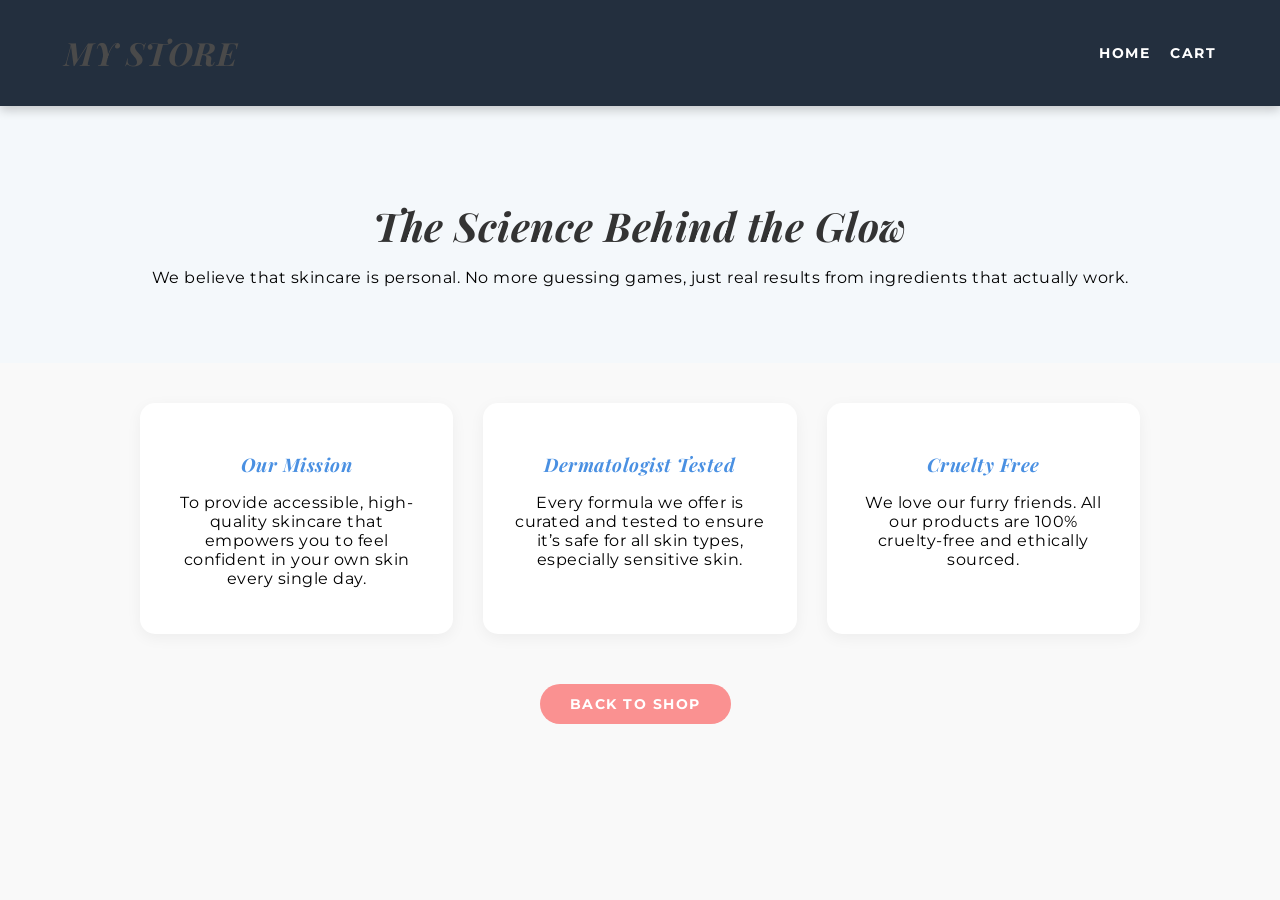
<file: about.html>
<!DOCTYPE html>
<html lang="en">
<head>
    <meta charset="UTF-8">
    <meta name="viewport" content="width=device-width, initial-scale=1.0">
    <title>Learn More - My Scratch Shop</title>
    <link rel="stylesheet" href="style.css">
</head>
<body>

    <header>
        <h1>MY STORE</h1>
        <nav>
            <ul>
                <li><a href="index.html">Home</a></li>
                <li><a href="cart.html">Cart</a></li>
            </ul>
        </nav>
    </header>

    <section class="about-hero">
        <div class="container">
            <h2>The Science Behind the Glow</h2>
            <p>We believe that skincare is personal. No more guessing games, just real results from ingredients that actually work.</p>
        </div>
    </section>

    <main class="about-content">
        <div class="info-grid">
            <div class="info-card">
                <h3>Our Mission</h3>
                <p>To provide accessible, high-quality skincare that empowers you to feel confident in your own skin every single day.</p>
            </div>
            <div class="info-card">
                <h3>Dermatologist Tested</h3>
                <p>Every formula we offer is curated and tested to ensure it’s safe for all skin types, especially sensitive skin.</p>
            </div>
            <div class="info-card">
                <h3>Cruelty Free</h3>
                <p>We love our furry friends. All our products are 100% cruelty-free and ethically sourced.</p>
            </div>
        </div>

        <div class="cta-section">
            <a href="index.html#products-start" class="btn-primary">Back to Shop</a>
        </div>
    </main>

</body>
</html>
</file>
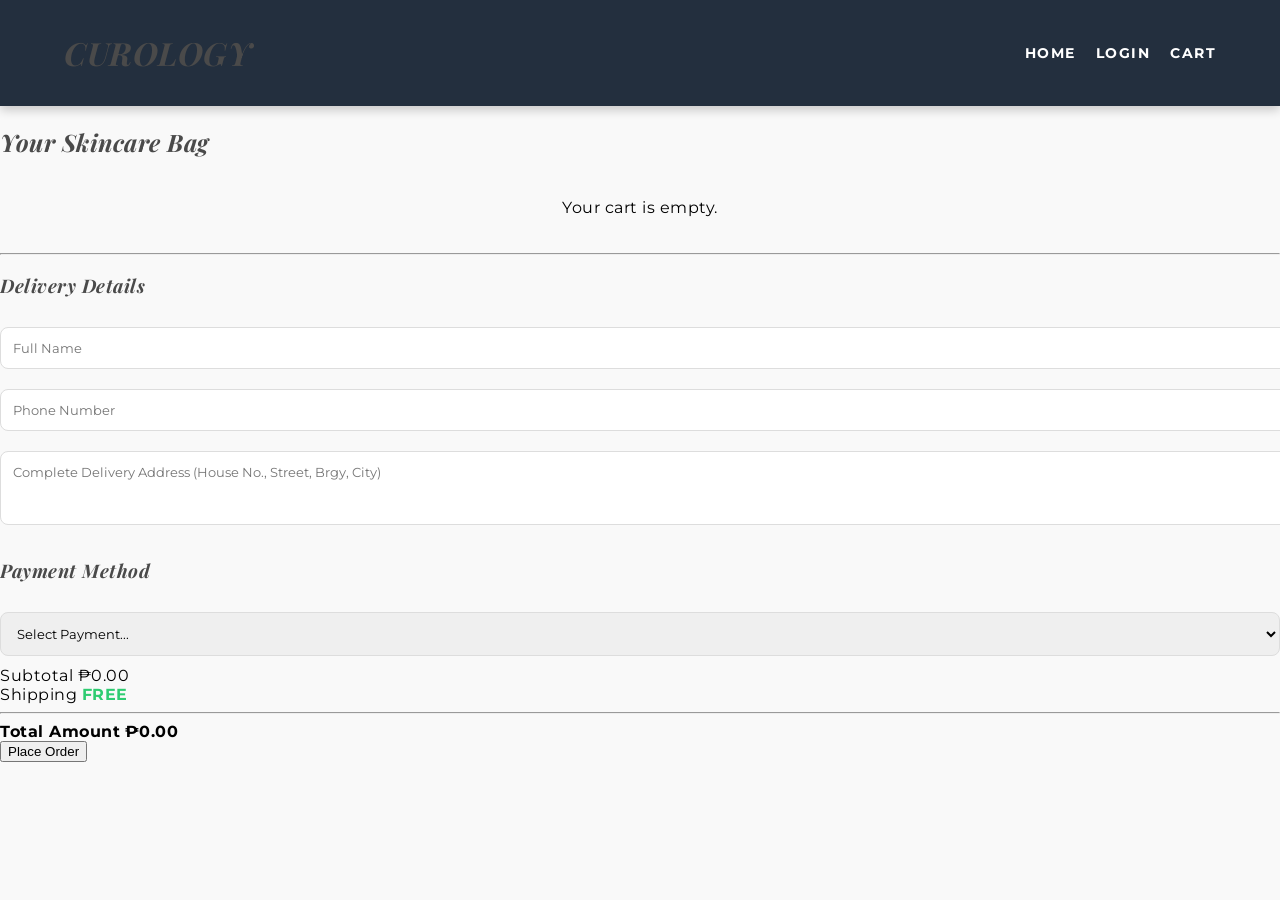
<file: cart.html>
<!DOCTYPE html>
<html lang="en">
<head>
    <meta charset="UTF-8">
    <meta name="viewport" content="width=device-width, initial-scale=1.0">
    <title>Your Shopping Bag | Curology Style</title>
    <link rel="stylesheet" href="style.css">
</head>
<body>
    <header>
        <h1>CUROLOGY</h1>
        <nav>
            <ul>
                <li><a href="index.html">Home</a></li>
                <li><a href="login.html">Login</a></li>
                <li><a href="cart.html">Cart</a></li>
            </ul>
        </nav>
    </header>

    <main class="cart-page">
        <div class="cart-container">
            <div class="cart-header">
                <h2>Your Skincare Bag</h2>
            </div>

            <div id="cart-items-list" class="cart-items">
                <p>Your cart is empty.</p>
            </div>

            <hr class="divider">

            <section class="delivery-info">
                <h3>Delivery Details</h3>
                <div class="form-group">
                    <input type="text" id="cust-name" placeholder="Full Name" required>
                </div>
                <div class="form-group">
                    <input type="text" id="cust-phone" placeholder="Phone Number" required>
                </div>
                <div class="form-group">
                    <textarea id="cust-address" placeholder="Complete Delivery Address (House No., Street, Brgy, City)" rows="3" required></textarea>
                </div>

                <h3>Payment Method</h3>
                <div class="form-group">
                    <select id="payment-method" required>
                        <option value="">Select Payment...</option>
                        <option value="cod">Cash on Delivery (COD)</option>
                        <option value="gcash">GCash</option>
                        <option value="card">Credit/Debit Card</option>
                    </select>
                </div>
            </section>

            <div class="cart-footer">
                <div class="summary-row">
                    <span>Subtotal</span>
                    <span id="cart-total">₱0.00</span>
                </div>
                <div class="summary-row">
                    <span>Shipping</span>
                    <span style="color: #2ecc71; font-weight: bold;">FREE</span>
                </div>
                <hr>
                <div class="summary-row total">
                    <strong>Total Amount</strong>
                    <strong id="final-total">₱0.00</strong>
                </div>
                
                <button class="checkout-btn" onclick="processOrder()">Place Order</button>
            </div>
        </div>
    </main>

    <script src="script.js"></script>
</body>
</html>
</file>
<file: style.css>
@import url('https://fonts.googleapis.com/css2?family=Montserrat:wght@300;400;600&family=Playfair+Display:ital,wght@0,600;1,600&display=swap');

/* 2. Apply Minimalist Font to the whole body */
body {
    font-family: 'Montserrat', sans-serif !important; /* Overrides the old Segoe UI */
    letter-spacing: 0.5px;
}

/* 3. Apply Cute/Elegant Font to Headings */
h1, h2, h3, .hero h1 {
    font-family: 'Playfair Display', serif !important;
    font-style: italic;
    color: #4a4a4a; 
}

/* 4. Refine Navigation and Buttons for a cleaner look */
nav ul li a, .btn-primary, .btn-secondary, .add-btn {
    font-family: 'Montserrat', sans-serif;
    text-transform: uppercase;
    font-size: 0.85rem;
    letter-spacing: 1.5px;
}

body {
    font-family: 'Segoe UI', Tahoma, Geneva, Verdana, sans-serif;
    margin: 0;
    padding: 0;
    background-color: #f9f9f9;
}

header {
    display: flex;
    justify-content: space-between;
    align-items: center;
    background: #232f3e; 
    color: white;
    padding: 15px 5%;

    position: sticky;
    top: 0;
    z-index: 1000; /* Para laging nasa ibabaw siya ng products */
    
    /* Layout at Design */
    display: flex;
    justify-content: space-between;
    align-items: center;
    background: #232f3e;
    color: white;
    padding: 10px 5%;
    box-shadow: 0 4px 10px rgba(0,0,0,0.2); /* Shadow para may "depth" */
}


ul { list-style: none; display: flex; gap: 20px; }
a { color: white; text-decoration: none; font-weight: bold; }

/* Container para sa Search Bar */
.search-container {
    display: flex;
    justify-content: center;
    align-items: center;
    margin: 40px auto;
    max-width: 600px; 
    padding: 0 20px;
}

/* Ang Input Field (Dito nagta-type) */
#search-input {
    width: 100%;
    padding: 12px 20px;
    border: 2px solid #e0e0e0; /* Light gray border */
    border-right: none; /* Tatanggalin ang border sa kanan para dikit sa button */
    border-radius: 25px 0 0 25px; /* Round sa kaliwa */
    font-size: 16px;
    outline: none;
    transition: all 0.3s ease;
    background-color: #f9f9f9;
}

/* Kapag clinick ang input box, magbabago ang kulay */
#search-input:focus {
    border-color: #a2c2e1; /* Soft Pastel Blue (Curology style) */
    background-color: #fff;
}

/* Ang Search Button */
#search-btn {
    padding: 12px 25px;
    background-color: #4a90e2; /* Deep Pastel Blue */
    color: white;
    border: 2px solid #4a90e2;
    border-radius: 0 25px 25px 0; /* Round sa kanan */
    cursor: pointer;
    font-weight: bold;
    transition: all 0.3s ease;
}

/* Hover effect para sa button */
#search-btn:hover {
    background-color: #357abd;
    border-color: #357abd;
}

/* FEATURE: Hover Effect sa Product Cards */
.products {
    display: grid;
    grid-template-columns: repeat(auto-fit, minmax(250px, 1fr));
    gap: 30px;
    padding: 40px 5%;
}

.product-card {
    background: white;
    padding: 20px;
    border-radius: 10px;
    text-align: center;
    box-shadow: 0 4px 6px rgba(0,0,0,0.1);
    transition: all 0.3s ease; /* Magic transition */
    display: flex; /* Eto ang logic para sa alignment */
    flex-direction: column; /* Para vertical ang image at text */
    justify-content: space-between; /* Para pantay ang layo ng button sa text */
    align-items: center; /* Para laging nasa gitna lahat */
    height: 100%; /* Para magkakasing-haba ang mga cards */
}


/* Eto yung sinasabing Hover */
.product-card:hover {
    transform: translateY(-10px);
    box-shadow: 0 10px 20px rgba(0,0,0,0.15);
    border: 1px solid #ff9900;
}

.add-btn {
    background: #ff9900;
    border: none;
    padding: 10px 15px;
    border-radius: 5px;
    cursor: pointer;
    font-weight: bold;
}

.add-btn:active { transform: scale(0.95); } /* Pag click, lulubog konti */

.toast-message {
    position: fixed;
    bottom: 20px;
    right: 20px;
    background-color: #28a745; /* Green color para sa success */
    color: white;
    padding: 15px 25px;
    border-radius: 8px;
    box-shadow: 0 4px 12px rgba(0,0,0,0.2);
    z-index: 1000;
    font-weight: bold;
    
    /* Animation para sa pag-slide ng pop-up */
    animation: slideIn 0.5s ease-out;
}

/* Eto yung "keyframe" para sa galaw ng toast */
@keyframes slideIn {
    from { 
        transform: translateX(100%); 
        opacity: 0; 
    }
    to { 
        transform: translateX(0); 
        opacity: 1; 
    }
}

/* --- Skincare Hero Section --- */
.hero {
    height: 60vh;
    /* Ginamit ko ang isang neutral aesthetic skincare image */
    background: linear-gradient(rgba(255, 255, 255, 0.6), rgba(255, 255, 255, 0.6)), 
                url('https://images.unsplash.com/photo-1556228578-0d85b1a4d571?w=1200');
    background-size: cover;
    background-position: center;
    display: flex;
    align-items: center;
    justify-content: center;
    text-align: center;
    padding: 0 20px;
}

.sub-title {
    color: #d4a373;
    font-weight: bold;
    letter-spacing: 2px;
    text-transform: uppercase;
    font-size: 0.8rem;
}

.hero h1 {
    font-size: 3rem;
    color: #333;
    margin: 10px 0;
}

.hero p {
    font-size: 1rem;
    color: #555;
    max-width: 500px;
    margin: 0 auto 25px;
}

/* Buttons Design */
.btn-primary {
    background: #fa9191;
    color: white;
    padding: 12px 30px;
    text-decoration: none;
    border-radius: 50px;
    font-weight: bold;
    margin-right: 10px;
    display: inline-block;
}

.btn-secondary {
    border: 2px solid #fa9191;
    color: #fa9191;
    padding: 10px 30px;
    text-decoration: none;
    border-radius: 50px;
    font-weight: bold;
    display: inline-block;
}

/* Smooth Scroll Effect */
html {
    scroll-behavior: smooth;
}
/* Eto ang magpapatino sa mga skincare images mo */
.product-card img {
    width: 100%;           /* Susunod sa lapad ng card */
    height: 250px;          /* Eto ang fixed height para pantay lahat */
    object-fit: cover;      /* PINAKA-IMPORTANT: I-crop niya ang image nang hindi naba-banat */
    object-position: center; /* Laging sa gitna ang focus ng picture */
    border-radius: 12px;    /* Para cute at rounded ang corners */
    margin-bottom: 15px;    /* Space sa ilalim ng picture */
    display: block;         /* Iwas sa weird spaces sa ilalim */
    background-color: #fdf5f5; /* Light pink placeholder habang naglo-load */

}
/*ABOUT PAGE ETO

/* Learn More Page Styles */
.about-hero {
    background-color: #f4f8fb; /* Soft Blue */
    padding: 60px 20px;
    text-align: center;
}

.about-hero h2 {
    font-size: 2.5rem;
    color: #333;
    margin-bottom: 15px;
}

.about-content {
    max-width: 1000px;
    margin: 40px auto;
    padding: 0 20px;
}

.info-grid {
    display: grid;
    grid-template-columns: repeat(auto-fit, minmax(280px, 1fr));
    gap: 30px;
    margin-bottom: 50px;
}

.info-card {
    background: white;
    padding: 30px;
    border-radius: 15px;
    box-shadow: 0 4px 15px rgba(0,0,0,0.05);
    text-align: center;
}

.info-card h3 {
    color: #4a90e2;
    margin-bottom: 15px;
}

.cta-section {
    text-align: center;
    margin-top: 30px;
}
/* END NG ABOUT PAGE

/* CONTACT SECTION FIX */
.contact-section {
    background-color: #f4f8fb; 
    padding: 80px 20px;
    display: flex; /* Idinagdag para mag-center ang lahat ng content sa loob */
    flex-direction: column;
    align-items: center;
    justify-content: center;
    width: 100%;
}

.contact-section {
    background-color: #f4f8fb !important; 
    padding: 80px 20px !important;
    display: flex !important;
    flex-direction: column !important;
    align-items: center !important; /* Eto ang mag-ce-center */
    justify-content: center !important;
    width: 100% !important;
    text-align: center !important;
}

.contact-wrapper {
    display: flex !important;
    flex-wrap: wrap !important;
    justify-content: center !important; /* Eto ang mag-ce-center sa Info at Form */
    gap: 40px !important;
    margin: 40px auto 0 auto !important; /* 'auto' sa gilid para mag-center */
    max-width: 1000px !important;
}
}

/* Para hindi masyadong malapad ang form sa desktop */
.contact-info, .contact-form {
    flex: 1;
    min-width: 300px; /* Minimum width bago sila mag-stack */
    max-width: 450px; /* Maximum width para hindi sila mag-stretch masyado */
    text-align: left; /* Panatilihing left-aligned ang text sa loob ng cards */
}

/* Button Alignment Fix */
.contact-form button {
    align-self: flex-start; /* O 'center' kung gusto mo sa gitna ang button */
    width: 100%; /* Mas maganda tignan sa mobile kung full width ang button */
}

/* Auth & Delivery Forms */
.auth-container {
    display: flex;
    justify-content: center;
    align-items: center;
    min-height: 80vh;
}

.auth-box, .delivery-details {
    background: white;
    padding: 30px;
    border-radius: 15px;
    box-shadow: 0 5px 20px rgba(0,0,0,0.05);
    width: 100%;
    max-width: 400px;
}

.delivery-details {
    max-width: 100%; /* Sa cart, dapat malapad siya */
    margin-bottom: 20px;
    text-align: left;
}

input, textarea, select {
    width: 100%;
    padding: 12px;
    margin: 10px 0;
    border: 1px solid #ddd;
    border-radius: 8px;
    font-family: inherit;
}

.input-group {
    display: flex;
    gap: 10px;
}
</file>
